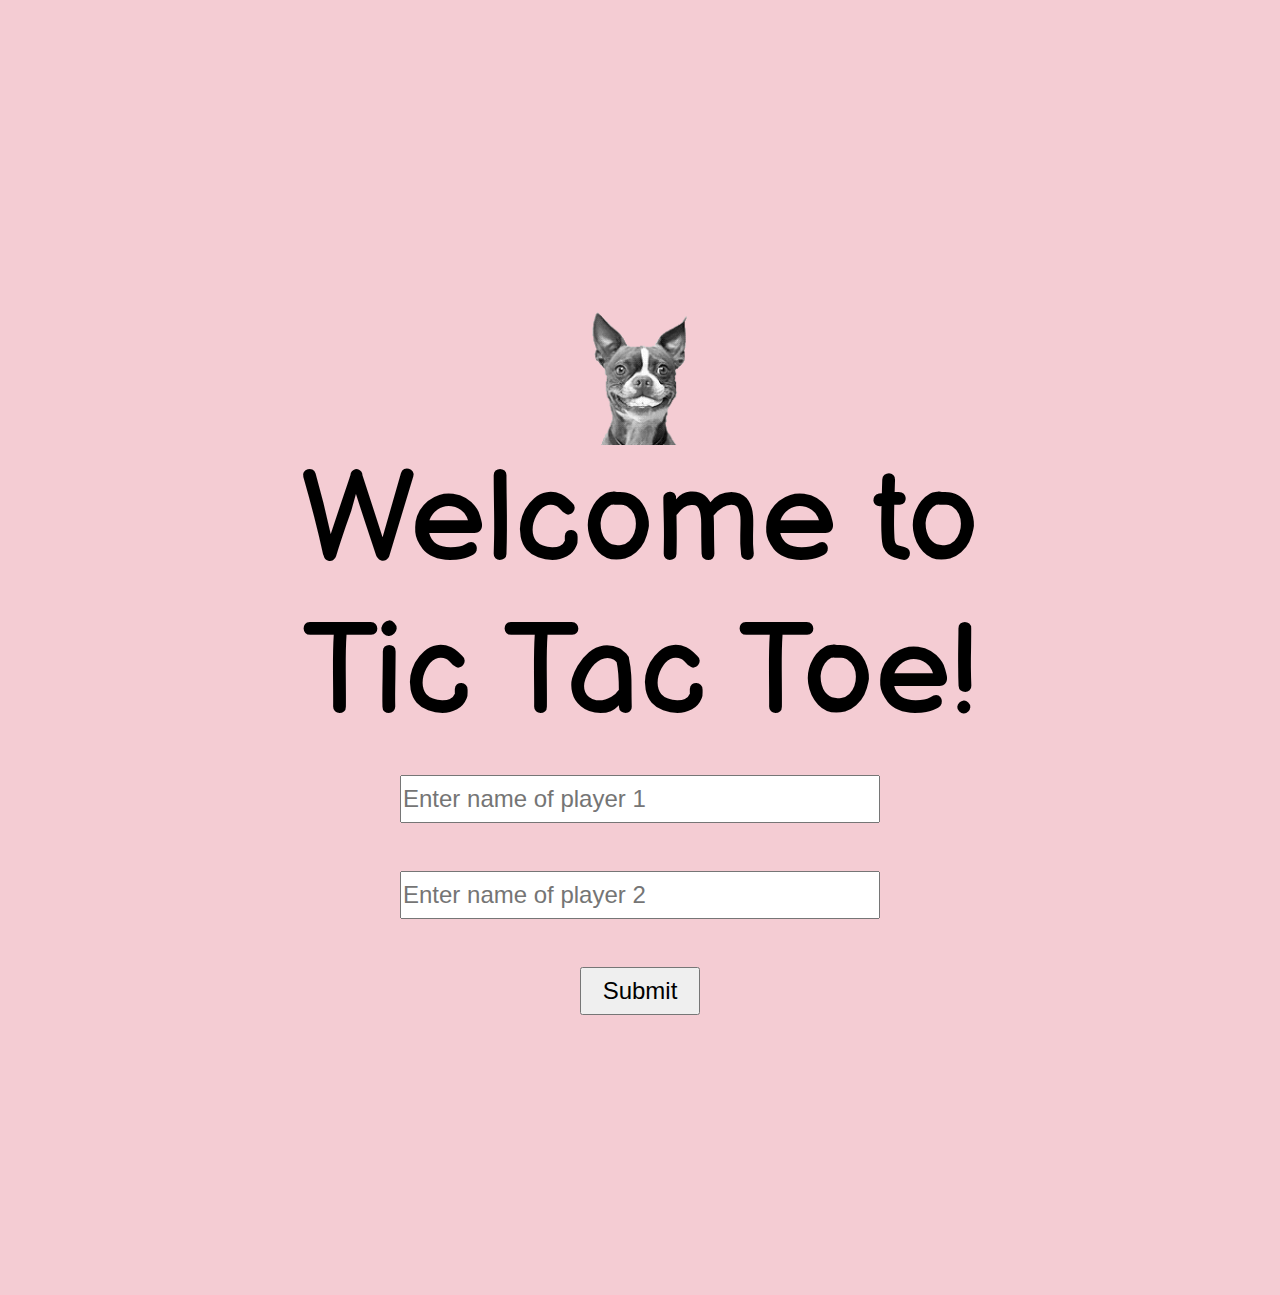
<file: index.html>
<!DOCTYPE html>
<html lang="en">
<head>
  <meta charset="UTF-8">
  <link rel="stylesheet" href="ticTacToe.css">
  <script src="jquery.js"></script>
  <script src="ticTacToe.js"></script>
  <!-- <script src="modernizr.min.js"></script> -->
  <title>Tic Tac Toe</title>

</head>
<body>

  <header>

    <h1>Tic Tac Toe</h1>

  </header>

  <main>
    <div class="counter">
      <div id="crossCounter">
        <p class="player1">PLAYER 1</p>
        <p class="crossCounter">0</p>
      </div>

      <div id="drawCounter">
        <p class="ties">DRAWS</p>
        <p class="drawCounter">0</p>
      </div>

      <div id="circleCounter">
        <p class="player2">PLAYER 2</p>
        <p class="circleCounter">0</p>
      </div>
    </div>

    <div class="turn"></div>

    <div class="mainBody">


      <div class="board" id="board">
        <div class="cell">1</div>
        <div class="cell">2</div>
        <div class="cell">3</div>
        <div class="cell">4</div>
        <div class="cell">5</div>
        <div class="cell">6</div>
        <div class="cell">7</div>
        <div class="cell">8</div>
        <div class="cell">9</div>
      </div>

    </div>


    <p class="roundCounter">Round: 1</p>

  </main>

  <aside>
    <div class="playerDetails">

      <img class="blackDog" src="img/blackDog.gif">

      <div class="title">Welcome to Tic Tac Toe!</div>

      <input class="player1Name" type="text" placeholder="Enter name of player 1">
      <input class="player2Name" type="text" placeholder="Enter name of player 2">
      <input id="nameButton" type="button" value="Submit">

    </div>


    <div class="winningMessage">
      <p class="messageText"></p>
      <button id="restartButton">Restart</button>
    </div>
  </aside>

</body>
</html>
</file>
<file: ticTacToe.css>
@import url('https://fonts.googleapis.com/css2?family=Balsamiq+Sans&display=swap');

*, *::after, *::before {
  box-sizing: border-box;
}

:root {
  /* :custom properties */
  --cell-width: 200px;
  --cell-height: 200px;
}

body {
  width: 100%;
  margin: 0;
  background-color: #e3798c61;
  font-family: 'Balsamiq Sans', cursive;
  display: inline-block;
  justify-content: center;
  align-items: center;
  text-align: center;
}


header {
  text-align: center;
  margin: 0 20%;
}

h1 {
  font-size: 5em;
  margin: 1em 0 0.5em 0;

}

main {
  text-align: center;
}

.counter {
  font-size: 2em;
  margin: 0 20%;
  display:flex;
  justify-content: space-between;
  align-content: center;
  align-items: center;
  text-align: center;
}

.crossCounter, .drawCounter, .circleCounter {
  margin: 0 0.2em 0.5em 0.2em;
  padding: 0 2em;
}

#crossCounter {
  color: blue;
  font-weight: bold;
}

#circleCounter {
  color: red;
  font-weight: bold;
}

.turn {
  font-size: 2em;
}


.board {
  width: 100vw; /* A percentage of the full viewport width. */
  height: 50vh;
  display: grid;
  justify-content: center;
  align-content: center;
  grid-template-columns: repeat(3, auto);
  align-items: center;
  text-align: center;
}

.cell {
  width: var(--cell-width);
  height: var(--cell-height);
  background-color: pink;
  font-size: 2em;
  color: white;
  border: 0.15em solid white;
  border-radius: 30%;
  display: flex;
  justify-content: center;
  align-items: center;
  position: relative;
}

.cell:first-child, .cell:nth-child(2), .cell:nth-child(3) {
  border-top: none;
}

.cell:first-child, .cell:nth-child(4), .cell:nth-child(7) {
  border-left: none;
}

.cell:nth-child(7), .cell:nth-child(8), .cell:nth-child(9) {
  border-bottom: none;
}

.cell:nth-child(3), .cell:nth-child(6), .cell:nth-child(9) {
  border-right: none;
}


/* REVIEW: player 1 with cross */
.cell.cross::before, .cell.cross::after {
  content:"";
  width: calc(var(--cell-width)*0.2);
  height: calc(var(--cell-height)*0.9);
  background-color: blue;
  position: absolute;
}
.cell.cross::before {

  transform: rotate(45deg);
}
.cell.cross::after {
  transform: rotate(-45deg);
}

/* REVIEW: player 2 with hollow circle */
.cell.hollowCircle::before {
  content:"";
  width: calc(var(--cell-width)*0.9);
  height: calc(var(--cell-height)*0.9);
  background-color: white;
  border-radius: 50%;
  border: calc(var(--cell-width)*0.2) solid red;
  position: absolute;
}

/* when player 1 (cross) hover the game board; no effect if there's already filled with cross/circle */
.board.cross .cell:not(.cross):not(.hollowCircle):hover::before,
.board.cross .cell:not(.cross):not(.hollowCircle):hover::after {
  content:"";
  width: calc(var(--cell-width)*0.2);
  height: calc(var(--cell-height)*0.9);
  background-color: grey;
  position: absolute;
}

.board.cross .cell:not(.cross):not(.hollowCircle):hover::before {
  transform: rotate(45deg);
}
.board.cross .cell:not(.cross):not(.hollowCircle):hover::after {
  transform: rotate(-45deg);
}

/* when player 2 (hollowCircle) hover the game board; no effect if there's already filled with cross/circle */
.board.hollowCircle .cell:not(.cross):not(.hollowCircle):hover::before,
.board.hollowCircle .cell:not(.cross):not(.hollowCircle):hover::after {
  content:"";
  width: calc(var(--cell-width)*0.9);
  height: calc(var(--cell-height)*0.9);
  background-color: white;
  border-radius: 50%;
  border: calc(var(--cell-width)*0.2) solid grey;
  position: absolute;
}


.roundCounter {
  font-size: 3em;
  font-weight: bold;
}

.playerDetails {
  font-size: 8em;
  margin: 20% 20%;
  display: flex;
  flex-direction: column;
  align-items: center;
}

.blackDog {
  width: 30%;
  height: 30%;
}

.player1Name, .player2Name {
  width: 20em;
  height: 2em;
  font-size: 24px;
  padding: 1px;
  margin: 1em 20%;
}

#nameButton {
  width: 5em;
  height: 2em;
  font-size: 24px;
  padding: 1px;
  margin: 1em 20%;
}

.winningMessage {
  position: fixed;
  top: 0;
  left: 0;
  bottom: 0;
  right: 0;
  background-color: black;
  opacity: 0.8;
  display: flex;
  justify-content: center;
  align-items: center;
}

.messageText {
  color: white;
  font-size: 5em;
}

#restartButton {
  font-size: 3em;
  padding: 0.5em;
  color: white;
  background-color: pink;
  /* padding: 15px 32px; */
  border: 0.1em solid pink;
  border-radius: 50%;
  box-shadow: 5px 5px;
}
</file>
